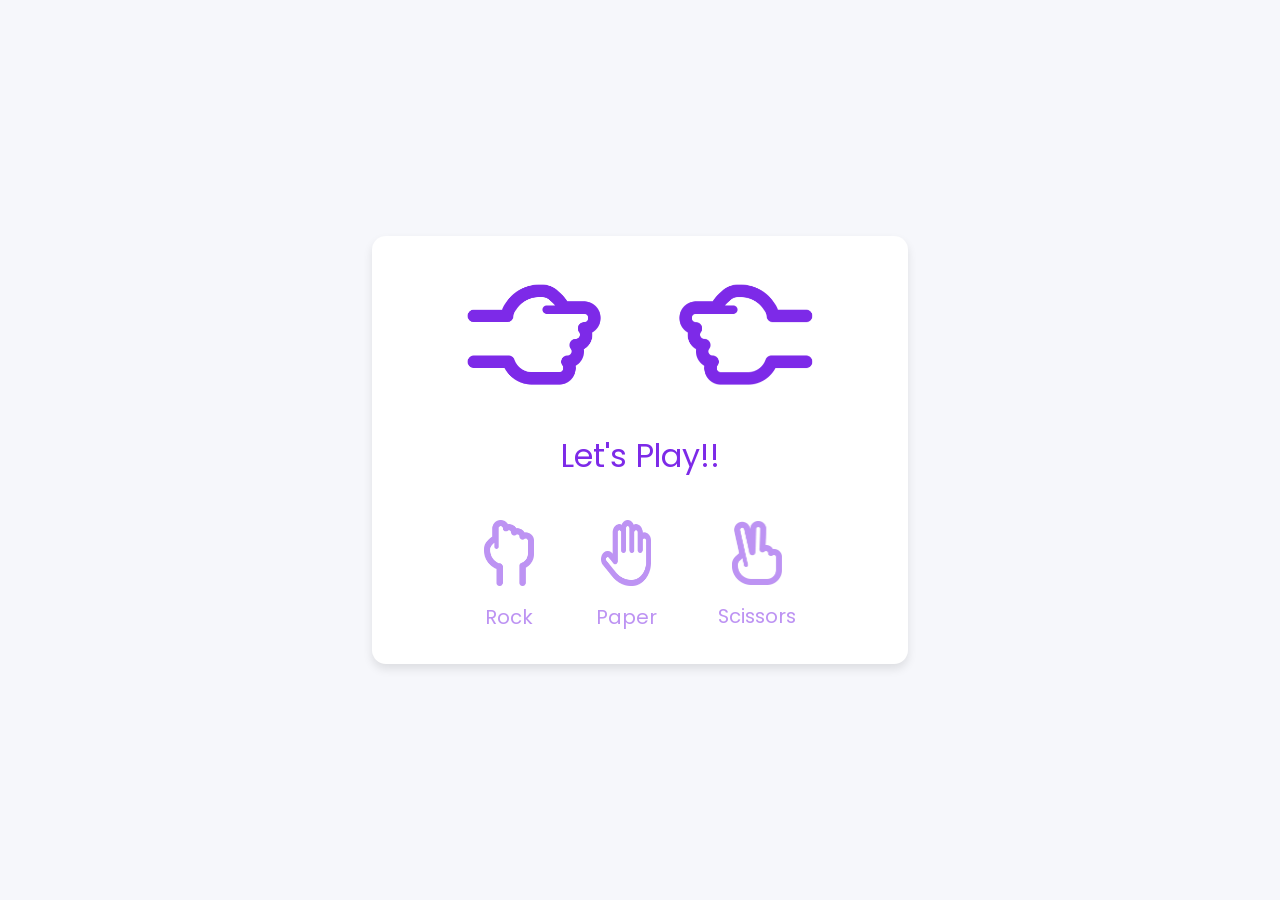
<file: index.html>
<!DOCTYPE html>
 <html lang="en">
    <head>
        <meta charset="UTF-8" />
        <meta http-equiv="X-UA-Compatible" content="IE-edge" />
        <meta name="viewport" content="width=device-width, initial-scale=1.0" />
        <title>JavaScript | Rock Paper Scissors </title>
        <link rel="stylesheet" href="/css/style.css">
    </head>
<body>
    <section class="container">
        <div class="result_field">
            <div class="result_images">
                <span class="user_result">
                    <img src="images/rock.png" alt="">
                </span>
                <span class="cpu_result">
                    <img src="images/rock.png" alt="">
                </span>
            </div>
            <div class="result">Let's Play!!</div>
        </div>

        <div class="option_images">
            <span class="option_image">
                <img src="images/rock.png" alt="">
                <p>Rock</p>
            </span>
            <span class="option_image">
                <img src="images/paper.png" alt="">
                <p>Paper</p>
            </span>
            <span class="option_image">
                <img src="images/scissors.png" alt="">
                <p>Scissors</p>
            </span>
        </div>
    </section>

    <script src="js/index.js" defer></script>
</body>
 </html>
</file>
<file: css/style.css>
@import url('https://fonts.googleapis.com/css2?family=Poppins:ital,wght@0,100;0,200;0,300;0,400;0,500;0,600;0,700;0,800;0,900;1,100;1,200;1,300;1,400;1,500;1,600;1,700;1,800;1,900&display=swap');
* {
    margin: 0;
    padding: 0;
    box-sizing: border-box;
    font-family: "Poppins", sans-serif;
}
body{
    height: 100vh;
    display: flex;
    align-items: center;
    justify-content: center;
    background: #f6f7fb;
}

.container{
    padding: 2rem 7rem;
    border-radius: 14px;
    background: #fff;
    box-shadow: 0 5px 10px rgba(0, 0, 0, 0.1);
}

.container.start .user_result{
    transform-origin: left;
    animation: userShake 0.7s ease infinite;
}

@keyframes userShake {
    50%{
        transform: rotate(10deg);
    }
}

.container.start .cpu_result{
    transform-origin: right;
    animation: cpuShake 0.7s ease infinite;
}

@keyframes cpuShake {
    50%{
        transform: rotate(-10deg);
    }
}

.result_images{
    display: flex;
    column-gap: 7rem;
}

.result_images img {
    width: 100px;
}

.user_result img{
    transform: rotate(90deg);
}

.cpu_result img{
    transform: rotate(-90deg) rotateY(180deg);
}

.result{
    text-align: center;
    font-size: 2rem;
    color: #7d2ae8;
    margin-top: 1.5rem;
}

.option_image img {
    width: 50px;
}

.option_images {
    display: flex;
    align-items: center;
    margin-top: 2.5rem;
    justify-content: space-between;
}

.container.start .option_images{
    pointer-events: none;
}

.option_image {
    display: flex;
    flex-direction: column;
    align-items: center;
    opacity: 0.5;
    cursor: pointer;
    transition: opacity 0.3s ease;
}

.option_image:hover {
    opacity: 1;
}

.option_image.active {
    opacity: 1;
}

.option_image img {
    pointer-events: none;
}

.option_image p {
    color: #7d2ae8;
    font-size: 1.235rem;
    margin-top: 1rem;
    pointer-events: none;
}
</file>
<file: Projeto-Jokenpo/css/style.css>
@import url('https://fonts.googleapis.com/css2?family=Poppins:ital,wght@0,100;0,200;0,300;0,400;0,500;0,600;0,700;0,800;0,900;1,100;1,200;1,300;1,400;1,500;1,600;1,700;1,800;1,900&display=swap');

* {
    margin: 0;
    padding: 0;
    box-sizing: border-box;
    font-family: "Poppins", sans-serif;
}
body{
    height: 100vh;
    display: flex;
    align-items: center;
    justify-content: center;
    background: #f6f7fb;
}

.container{
    padding: 2rem 7rem;
    border-radius: 14px;
    background: #fff;
    box-shadow: 0 5px 10px rgba(0, 0, 0, 0.1);
}

.container.start .user_result{
    transform-origin: left;
    animation: userShake 0.7s ease infinite;
}

@keyframes userShake {
    50%{
        transform: rotate(10deg);
    }
}

.container.start .cpu_result{
    transform-origin: right;
    animation: cpuShake 0.7s ease infinite;
}

@keyframes cpuShake {
    50%{
        transform: rotate(-10deg);
    }
}

.result_images{
    display: flex;
    column-gap: 7rem;
}

.result_images img {
    width: 100px;
}

.user_result img{
    transform: rotate(90deg);
}

.cpu_result img{
    transform: rotate(-90deg) rotateY(180deg);
}

.result{
    text-align: center;
    font-size: 2rem;
    color: #7d2ae8;
    margin-top: 1.5rem;
}

.option_image img {
    width: 50px;
}

.option_images {
    display: flex;
    align-items: center;
    margin-top: 2.5rem;
    justify-content: space-between;
}

.container.start .option_images{
    pointer-events: none;
}

.option_image {
    display: flex;
    flex-direction: column;
    align-items: center;
    opacity: 0.5;
    cursor: pointer;
    transition: opacity 0.3s ease;
}

.option_image:hover {
    opacity: 1;
}

.option_image.active {
    opacity: 1;
}

.option_image img {
    pointer-events: none;
}

.option_image p {
    color: #7d2ae8;
    font-size: 1.235rem;
    margin-top: 1rem;
    pointer-events: none;
}
</file>
